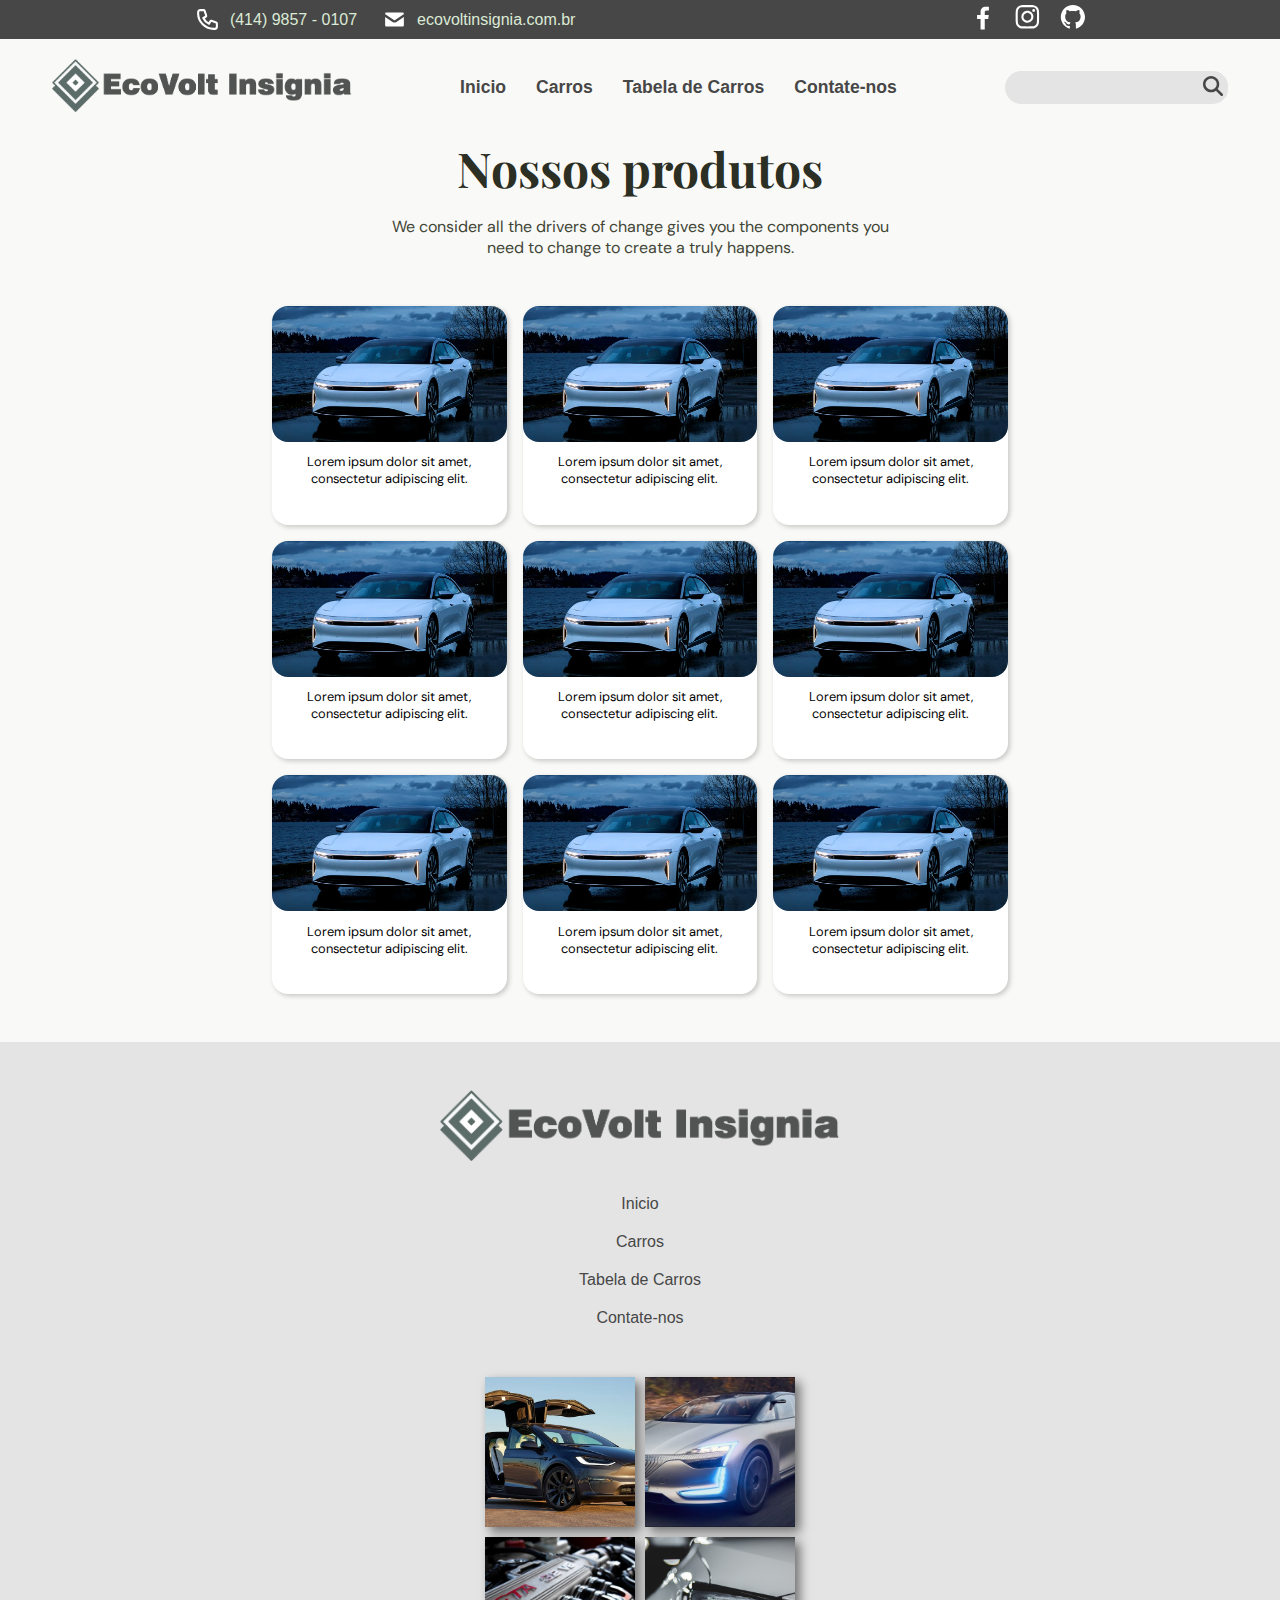
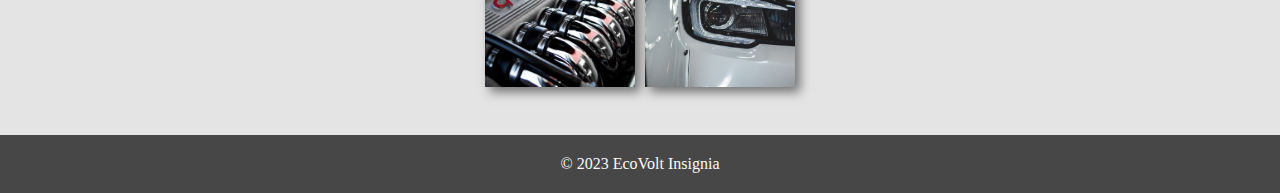
<file: pages/about.html>
<!DOCTYPE html>
<html lang="pt-BR">

<head>
  <meta charset="UTF-8" />
  <meta http-equiv="X-UA-Compatible" content="IE=edge" />
  <meta name="viewport" content="width=device-width, initial-scale=1.0" />
  <link rel="stylesheet" href="../styles/style-index.css" />
  <link rel="stylesheet" href="../styles/about.css" />
  <title>About</title>
</head>

<body>
  <main class="header">
    <header>
      <section class="header_contacts">
        <div class="header_div">
          <div class="header_div__contacts">
            <img src="../src/assets/icons/phone.svg" alt="icone telefone" />
            <a class="header-link" href="#">(414) 9857 - 0107</a>

            <img src="../src/assets/icons/Icon.svg" alt="icone email" />
            <a class="header-link" href="#">ecovoltinsignia.com.br</a>
          </div>

          <div class="header_div__socials">
            <a href="#"><img src="../src/assets/icons/logo-fb-simple 2.svg" alt="logo do facebook" /></a>

            <a href="#"><img src="../src/assets/icons/Group.svg" alt="logo instagram" /></a>

            <a href="#"><img src="../src/assets/icons/logo-github 1.svg" alt="logo github" /></a>
          </div>
        </div>
      </section>

      <nav class="header_nav">
        <a href="../index.html"><img class="logo" src="../src/assets/images/logo.png" alt="logo" /></a>

        <button class="menu-toggle" id="menuToggle">&#9776;</button>

        <ul class="nav_list">
          <button class="menu-toggle2" id="menuToggle2">X</button>
          <li><a href="../index.html">Inicio</a></li>
          <li><a href="../pages/about.html">Carros</a></li>
          <li><a href="../pages/tabelaDeCarros.html">Tabela de Carros</a></li>
          <li><a href="../pages/contact.html">Contate-nos</a></li>
        </ul>

        <form class="header_form">
          <label for="search"></label>
          <input class="header_form__input" name="search" type="text" />
          <button class="header_form__button">
            <img src="../src/assets/icons/magnifying-glass-solid.svg" alt="icone de lupa" />
          </button>
        </form>
      </nav>
    </header>
    <main class="main__content">
      <div class="main__text">
        <div>
          <h1>Nossos produtos</h1>
        </div>
        <div>
          <span>
            We consider all the drivers of change gives you the components you
            need to change to create a truly happens.
          </span>
        </div>
      </div>
      <div class="main_catalog">
        <div class="item__catalog">
          <div class="img__catalog">
            <a href="../pages/carros.html">
              <img src="../src/assets/images/2023_Lucid_Air_Gallery1.webp" alt="" srcset="" />
            </a>
          </div>
          <div class="description__catalog">
            <p>Lorem ipsum dolor sit amet, consectetur adipiscing elit.</p>
          </div>
        </div>
        <div class="item__catalog">
          <div class="img__catalog">
            <a href="../pages/carros.html">
              <img src="../src/assets/images/2023_Lucid_Air_Gallery1.webp" alt="" srcset="" />
            </a>
          </div>
          <div class="description__catalog">
            <p>Lorem ipsum dolor sit amet, consectetur adipiscing elit.</p>
          </div>
        </div>
        <div class="item__catalog">
          <div class="img__catalog">
            <a href="../pages/carros.html">
              <img src="../src/assets/images/2023_Lucid_Air_Gallery1.webp" alt="" srcset="" />
            </a>
          </div>
          <div class="description__catalog">
            <p>Lorem ipsum dolor sit amet, consectetur adipiscing elit.</p>
          </div>
        </div>
        <div class="item__catalog">
          <div class="img__catalog">
            <a href="../pages/carros.html">
              <img src="../src/assets/images/2023_Lucid_Air_Gallery1.webp" alt="" srcset="" />
            </a>
          </div>
          <div class="description__catalog">
            <p>Lorem ipsum dolor sit amet, consectetur adipiscing elit.</p>
          </div>
        </div>
        <div class="item__catalog">
          <div class="img__catalog">
            <a href="../pages/carros.html">
              <img src="../src/assets/images/2023_Lucid_Air_Gallery1.webp" alt="" srcset="" />
            </a>
          </div>
          <div class="description__catalog">
            <p>Lorem ipsum dolor sit amet, consectetur adipiscing elit.</p>
          </div>
        </div>
        <div class="item__catalog">
          <div class="img__catalog">
            <img src="../src/assets/images/2023_Lucid_Air_Gallery1.webp" alt="" srcset="" />
          </div>
          <div class="description__catalog">
            <p>Lorem ipsum dolor sit amet, consectetur adipiscing elit.</p>
          </div>
        </div>
        <div class="item__catalog">
          <div class="img__catalog">
            <img src="../src/assets/images/2023_Lucid_Air_Gallery1.webp" alt="" srcset="" />
          </div>
          <div class="description__catalog">
            <p>Lorem ipsum dolor sit amet, consectetur adipiscing elit.</p>
          </div>
        </div>
        <div class="item__catalog">
          <div class="img__catalog">
            <img src="../src/assets/images/2023_Lucid_Air_Gallery1.webp" alt="" srcset="" />
          </div>
          <div class="description__catalog">
            <p>Lorem ipsum dolor sit amet, consectetur adipiscing elit.</p>
          </div>
        </div>
        <div class="item__catalog">
          <div class="img__catalog">
            <img src="../src/assets/images/2023_Lucid_Air_Gallery1.webp" alt="" srcset="" />
          </div>
          <div class="description__catalog">
            <p>Lorem ipsum dolor sit amet, consectetur adipiscing elit.</p>
          </div>
        </div>
      </div>
    </main>
    <footer class="footer">
      <div class="container_footer">
        <div class="container_footer__logo">
          <img src="../src/assets/images/logo.png" alt="Imagem da logo" />
        </div>

        <div class="container_footer__nav">
          <ul class="container_footer__navList">
            <li><a href="../index.html">Inicio</a></li>
            <li><a href="../pages/carros.html">Carros</a></li>
            <li><a href="./tabelaDeCarros.html">Tabela de Carros</a></li>
            <li><a href="/ADA_projetoEMGrupo/pages/tabelaDeCarros.html">Contate-nos</a></li>
          </ul>
        </div>

        <div class="container_footer__img">
          <div class="row">
            <img src="../src/assets/images/2022 Tesla Model X Plaid.jpeg" alt="" />
            <img src="../src/assets/images/maxresdefault.jpg" alt="" />
          </div>
          <div class="row">
            <img src="../src/assets/images/maxresdefault (1).jpg" alt="" />
            <img src="../src/assets/images/pexels-erik-mclean-5158167.jpg" alt="" />
          </div>
        </div>
      </div>
      <div class="container_footer__infos">
        <p>&copy; 2023 EcoVolt Insignia</p>
      </div>
    </footer>
  </main>



  <script src="../js/scriptTabelaDeCarros.js"></script>
</body>

</html>
</file>
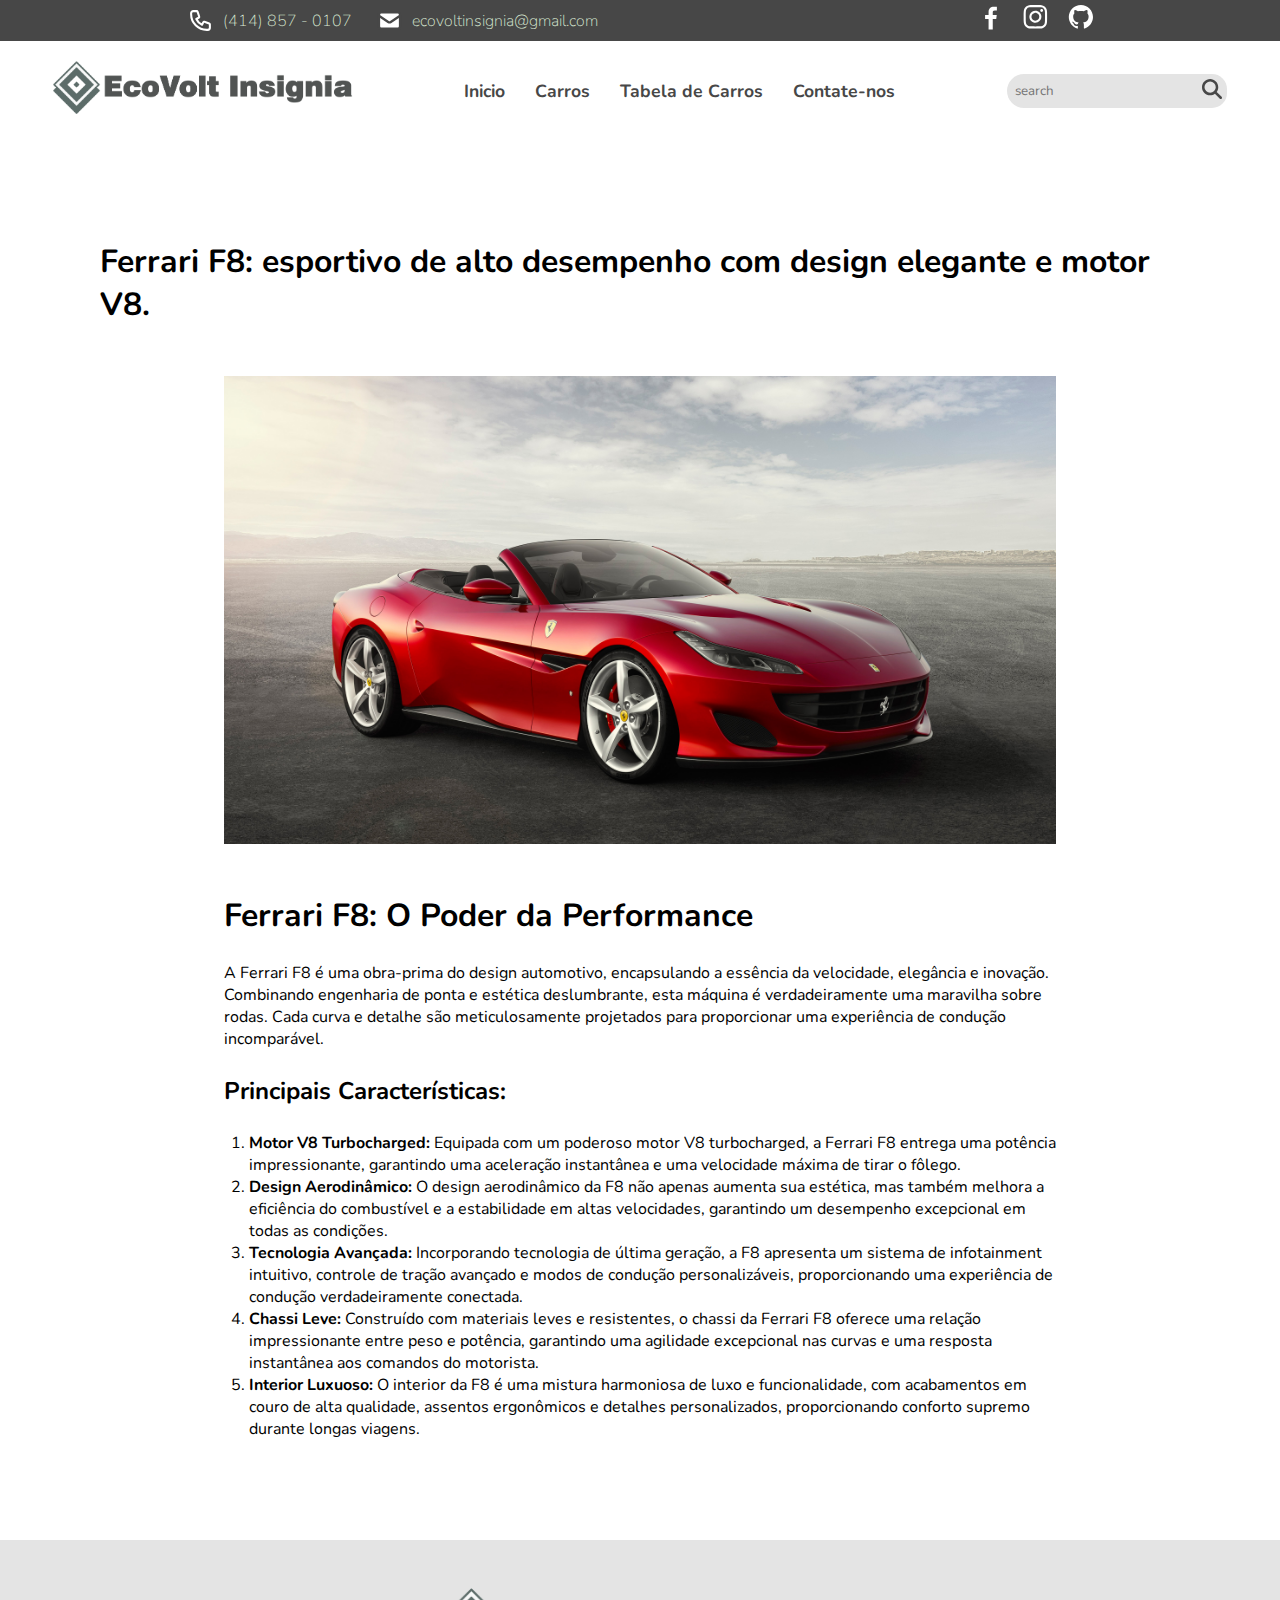
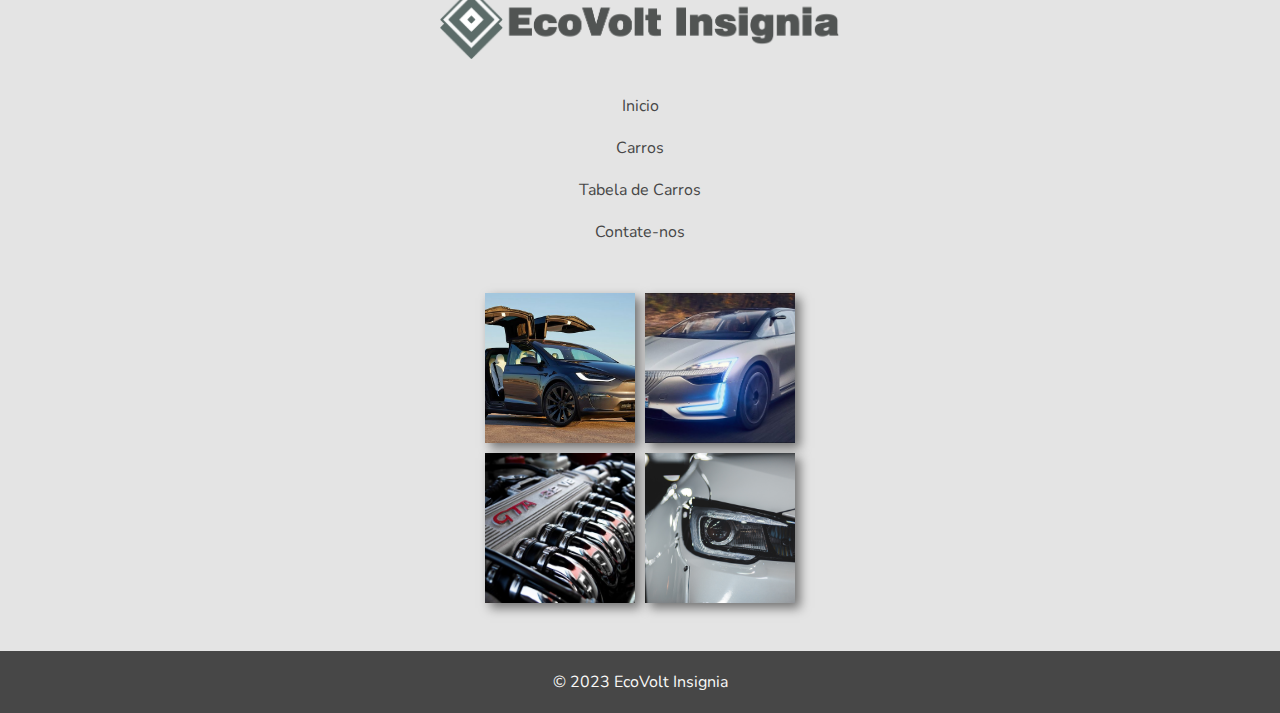
<file: pages/carros.html>
<!DOCTYPE html>
<html lang="en">

<head>
  <meta charset="UTF-8" />
  <meta name="viewport" content="width=device-width, initial-scale=1.0" />
  <title>Carros</title>
  <link rel="stylesheet" href="../styles/style-index.css" />
  <link rel="stylesheet" href="../styles/carros.css" />
  <link rel="preconnect" href="https://fonts.googleapis.com" />
  <link rel="preconnect" href="https://fonts.gstatic.com" crossorigin />
  <link
    href="https://fonts.googleapis.com/css2?family=Nunito:ital,wght@0,200;0,400;0,500;0,700;0,1000;1,300&display=swap"
    rel="stylesheet" />
</head>

<body>
  <header>
    <section class="header_contacts">
      <div class="header_div">
        <div class="header_div__contacts">
          <img src="../src/assets/icons/phone.svg" alt="icone telefone" />
          <a class="header-link" href="#">(414) 857 - 0107</a>
          <img src="../src/assets/icons/Icon.svg" alt="icone email" />
          <a class="header-link" href="#">ecovoltinsignia@gmail.com</a>
        </div>
        <div class="header_div__socials">
          <a href="#"><img src="../src/assets/icons/logo-fb-simple 2.svg" alt="logo do facebook" /></a>
          <a href="#"><img src="../src/assets/icons/Group.svg" alt="logo instagram" /></a>
          <a href="#"><img src="../src/assets/icons/logo-github 1.svg" alt="logo github" /></a>
        </div>
      </div>
    </section>

    <nav class="header_nav">
      <a href="/index.html"><img class="logo" src="../src/assets/images/logo.png" alt="logo" /></a>
      <button class="menu-toggle" id="menuToggle">&#9776;</button>
      <ul class="nav_list">
        <button class="menu-toggle2" id="menuToggle2">X</button>
        <li><a href="../../index.html">Inicio</a></li>
        <li><a href="/ADA_projetoEMGrupo/pages/about.html">Carros</a></li>
        <li><a href="tabelaDeCarros.html">Tabela de Carros</a></li>
        <li><a href="contateNos.html">Contate-nos</a></li>
      </ul>

      <form class="header_form">
        <label for="search"></label>
        <input class="header_form__input" name="search" type="text" placeholder="search" />
        <button type="button" class="header_form__button">
          <img src="../src/assets/icons/magnifying-glass-solid.svg" alt="icone de lupa" />
        </button>
      </form>
    </nav>
  </header>

  <main>
    <h1>
      Ferrari F8: esportivo de alto desempenho com design elegante e motor V8.
    </h1>
    <img id="banner" src="../src/assets/images/2017_ferrari_812_superfast_3-HD.jpg" alt="" />
    <section class="content">
      <h1>Ferrari F8: O Poder da Performance</h1>
      <p>
        A Ferrari F8 é uma obra-prima do design automotivo, encapsulando a
        essência da velocidade, elegância e inovação. Combinando engenharia de
        ponta e estética deslumbrante, esta máquina é verdadeiramente uma
        maravilha sobre rodas. Cada curva e detalhe são meticulosamente
        projetados para proporcionar uma experiência de condução incomparável.
      </p>

      <h2>Principais Características:</h2>
      <ol>
        <li>
          <strong>Motor V8 Turbocharged:</strong> Equipada com um poderoso
          motor V8 turbocharged, a Ferrari F8 entrega uma potência
          impressionante, garantindo uma aceleração instantânea e uma
          velocidade máxima de tirar o fôlego.
        </li>
        <li>
          <strong>Design Aerodinâmico:</strong> O design aerodinâmico da F8
          não apenas aumenta sua estética, mas também melhora a eficiência do
          combustível e a estabilidade em altas velocidades, garantindo um
          desempenho excepcional em todas as condições.
        </li>
        <li>
          <strong>Tecnologia Avançada:</strong> Incorporando tecnologia de
          última geração, a F8 apresenta um sistema de infotainment intuitivo,
          controle de tração avançado e modos de condução personalizáveis,
          proporcionando uma experiência de condução verdadeiramente
          conectada.
        </li>
        <li>
          <strong>Chassi Leve:</strong> Construído com materiais leves e
          resistentes, o chassi da Ferrari F8 oferece uma relação
          impressionante entre peso e potência, garantindo uma agilidade
          excepcional nas curvas e uma resposta instantânea aos comandos do
          motorista.
        </li>
        <li>
          <strong>Interior Luxuoso:</strong> O interior da F8 é uma mistura
          harmoniosa de luxo e funcionalidade, com acabamentos em couro de
          alta qualidade, assentos ergonômicos e detalhes personalizados,
          proporcionando conforto supremo durante longas viagens.
        </li>
      </ol>
    </section>
  </main>

  <footer class="footer">
    <div class="container_footer">
      <div class="container_footer__logo">
        <img src="../src/assets/images/logo.png" alt="Imagem da logo" />
      </div>

      <div class="container_footer__nav">
        <ul class="container_footer__navList">
          <li><a href="../index.html">Inicio</a></li>
          <li><a href="../pages/carros.html">Carros</a></li>
          <li><a href="./tabelaDeCarros.html">Tabela de Carros</a></li>
          <li><a href="/ADA_projetoEMGrupo/pages/contact.html">Contate-nos</a></li>
        </ul>
      </div>

      <div class="container_footer__img">
        <div class="row">
          <img src="../src/assets/images/2022 Tesla Model X Plaid.jpeg" alt="" />
          <img src="../src/assets/images/maxresdefault.jpg" alt="" />
        </div>
        <div class="row">
          <img src="../src/assets/images/maxresdefault (1).jpg" alt="" />
          <img src="../src/assets/images/pexels-erik-mclean-5158167.jpg" alt="" />
        </div>
      </div>
    </div>
    <div class="container_footer__infos">
      <p>&copy; 2023 EcoVolt Insignia</p>
    </div>
  </footer>

  <script src="../js/scriptTabelaDeCarros.js"></script>

</body>

</html>
</file>
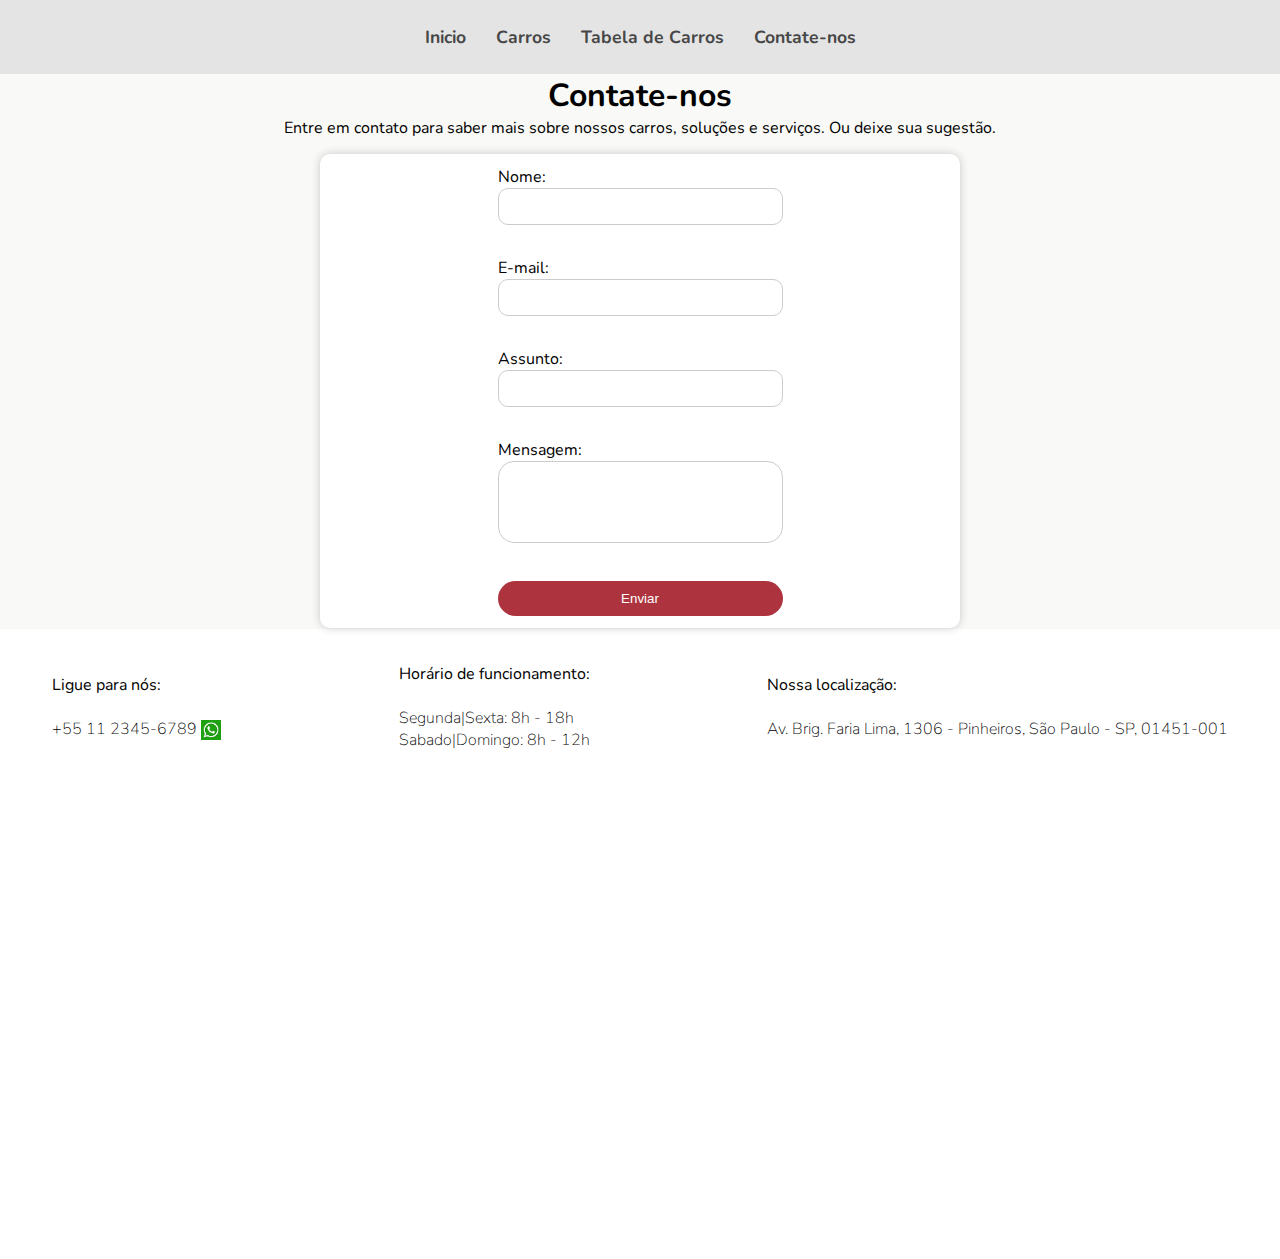
<file: pages/contact.html>
<!DOCTYPE html>
<html lang="en">

<head>
  <meta charset="UTF-8" />
  <meta http-equiv="X-UA-Compatible" content="IE=edge" />
  <meta name="viewport" content="width=device-width, initial-scale=1.0" />
  <link rel="stylesheet" href="../styles/color.css" />
  <link rel="stylesheet" href="../styles/style-index.css" />
  <link rel="stylesheet" href="../styles/contact.css" />
  <link rel="preconnect" href="https://fonts.googleapis.com">
  <link rel="preconnect" href="https://fonts.gstatic.com" crossorigin>
  <link
    href="https://fonts.googleapis.com/css2?family=Nunito:ital,wght@0,200;0,400;0,500;0,700;0,1000;1,300&display=swap"
    rel="stylesheet">
  <title>Document</title>
</head>

<body id="contact-body">
  <header>
    <nav class="header_nav">


      <button class="menu-toggle" id="menuToggle">&#9776;</button>

      <ul class="nav_list ">
        <button class="menu-toggle2" id="menuToggle2">X</button>
        <li><a href="../index.html">Inicio</a></li>
        <li><a href="./about.html">Carros</a></li>
        <li><a href="../pages/tabelaDeCarros.html">Tabela de Carros</a></li>
        <li><a href="../pages/contact.html">Contate-nos</a></li>

      </ul>

    </nav>
  </header>




  <main>




    <div id="contact-top">
      <h1>Contate-nos</h1>
      <p>
        Entre em contato para saber mais sobre nossos carros, soluções e
        serviços. Ou deixe sua sugestão.
      </p>
    </div>
    <div>
      <form id="contact-form">
        <table id="contact-table">
          <tr>
            <td class="contact-table-td">
              <label for="nome">Nome:</label>
              <input type="text" id="nome" name="nome" class="contact-form-input" required />
            </td>
          </tr>
          <tr>
            <td class="contact-table-td">
              <label for="email">E-mail:</label>
              <input type="email" id="email" name="email" class="contact-form-input" required />
            </td>
          </tr>
          <tr>
            <td class="contact-table-td" colspan="2">
              <label for="assunto">Assunto:</label>
              <input type="text" id="assunto" name="assunto" class="contact-form-input" required />
            </td>
          </tr>
          <tr>
            <td class="contact-table-td" colspan="2">
              <label for="mensagem">Mensagem:</label>
              <textarea id="mensagem" name="mensagem" rows="4" class="contact-form-textarea" required></textarea>
            </td>
          </tr>
          <tr>
            <td class="contact-table-td" colspan="2">
              <input type="submit" value="Enviar" id="contact-form-submit" />
            </td>
          </tr>
        </table>
      </form>
    </div>
    <div class="contact-container">
      <div class="contact-container-inner-div">
        <p>
          <b>Ligue para nós:</b><br /><br />
          +55 11 2345-6789
          <a href="https://api.whatsapp.com/send?phone=+551123456789" class="whatsapp-button" target="_blank">
            <img src="../src/assets/icons/icone-whatsapp.png" class="contact-container-inner-div-whatsapp-icon"
              alt="Ícone do WhatsApp" />
          </a>
        </p>
      </div>
      <div class="contact-container-inner-div">
        <p>
          <b>Horário de funcionamento:</b><br /><br />
          Segunda|Sexta: 8h - 18h <br />
          Sabado|Domingo: 8h - 12h
        </p>
      </div>
      <div class="contact-container-inner-div">
        <p>
          <b>Nossa localização:</b><br /><br />
          Av. Brig. Faria Lima, 1306 - Pinheiros, São Paulo - SP, 01451-001
        </p>
      </div>
    </div>
    <div>
      <iframe
        src="https://www.google.com/maps/embed?pb=!1m14!1m8!1m3!1d58511.6929542022!2d-46.7211496!3d-23.5691327!3m2!1i1024!2i768!4f13.1!3m3!1m2!1s0x94ce5786b7831717%3A0x13dc48ab54d37aba!2sAda%20Tech!5e0!3m2!1spt-BR!2sbr!4v1697937862895!5m2!1spt-BR!2sbr"
        width="100%" height="450" style="border: 0" allowfullscreen="" loading="lazy"
        referrerpolicy="no-referrer-when-downgrade"></iframe>
    </div>
  </main>



  <script src="../js/scriptTabelaDeCarros.js"></script>
</body>

</html>
</file>
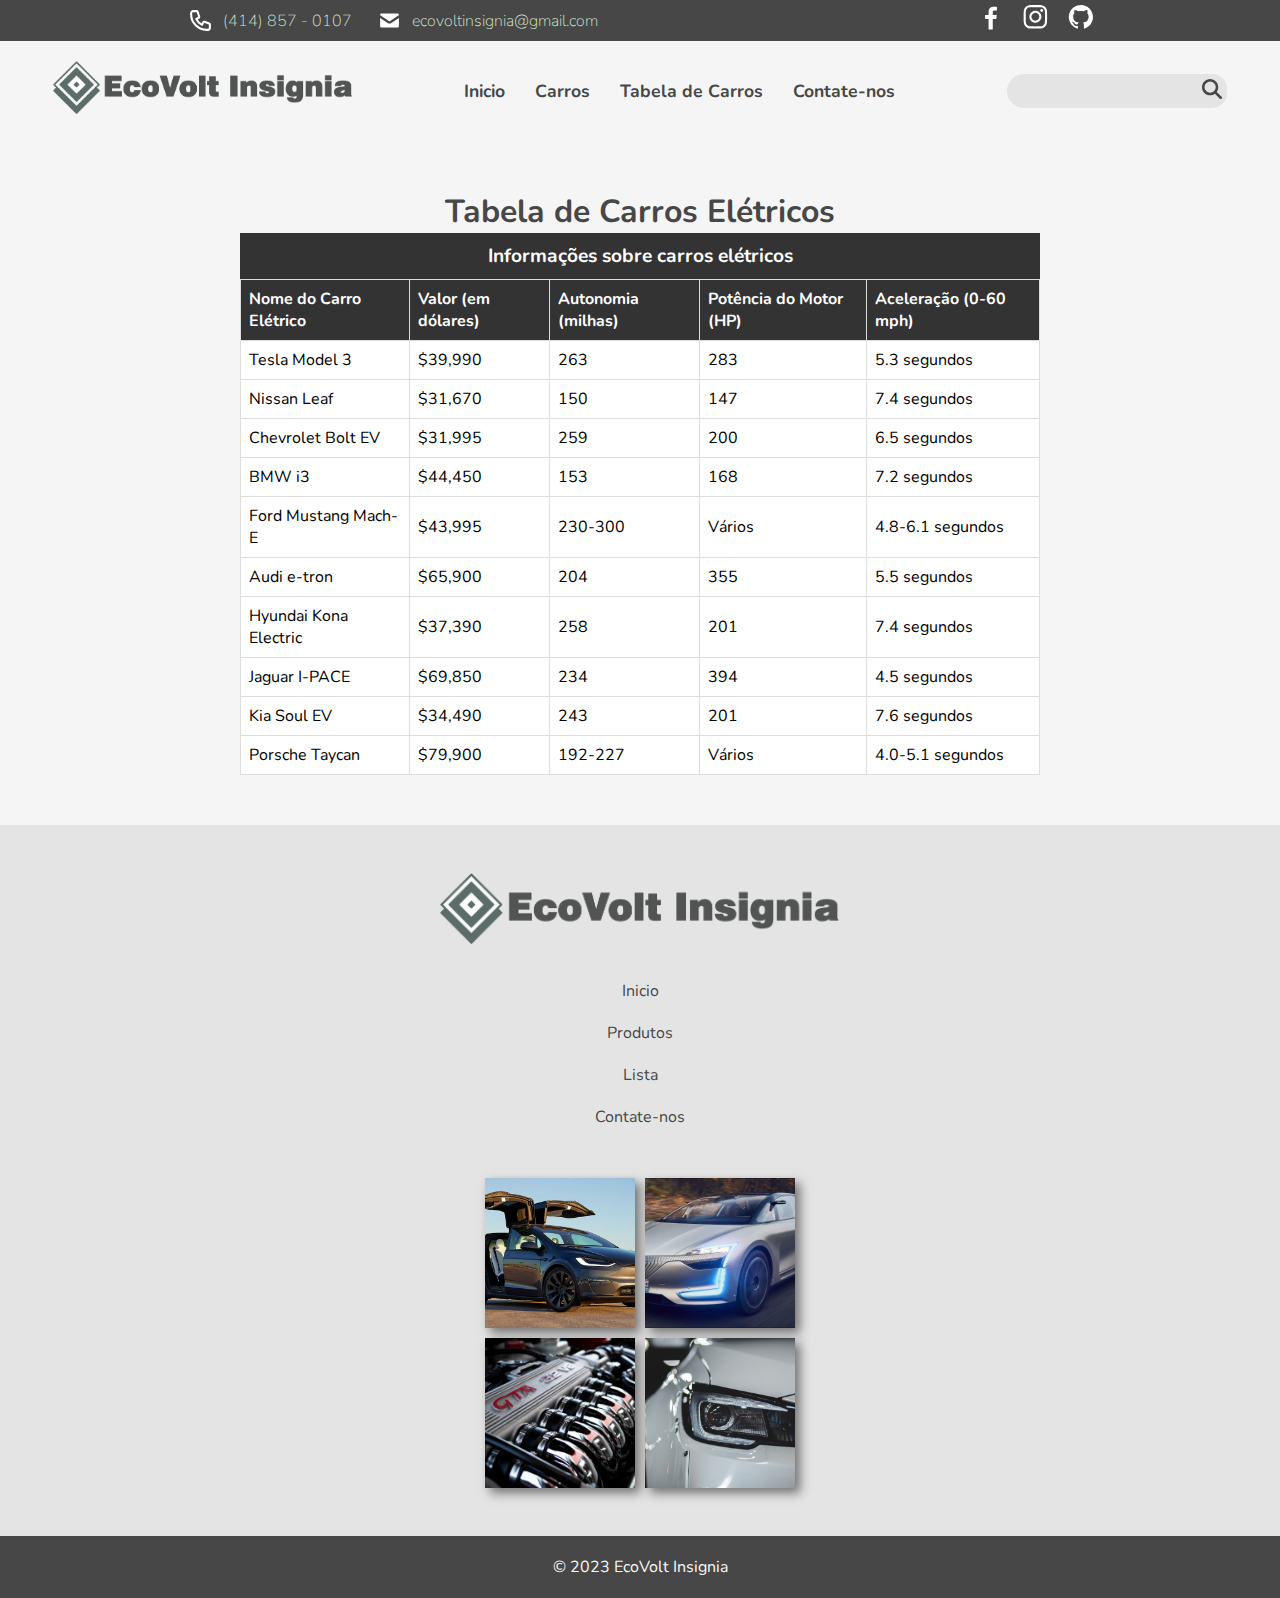
<file: pages/tabelaDeCarros.html>
<!DOCTYPE html>
<html lang="en">

<head>
    <meta charset="UTF-8">
    <meta name="viewport" content="width=device-width, initial-scale=1.0">
    <title>Tabela de Carros Elétricos</title>
    <link rel="stylesheet" href="../styles/tabelaDeCarros.css">
    <link rel="stylesheet" href="../styles/style-index.css">
    <link rel="preconnect" href="https://fonts.googleapis.com">
    <link rel="preconnect" href="https://fonts.gstatic.com" crossorigin>
    <link
        href="https://fonts.googleapis.com/css2?family=Nunito:ital,wght@0,200;0,400;0,500;0,700;0,1000;1,300&display=swap"
        rel="stylesheet">
</head>

<body>
    <header>
        <section class="header_contacts">
            <div class="header_div">

                <div class="header_div__contacts">
                    <img src="../src/assets/icons/phone.svg" alt="icone telefone">
                    <a class="header-link" href="#">(414) 857 - 0107</a>

                    <img src="../src/assets/icons/Icon.svg" alt="icone email">
                    <a class="header-link" href="#">ecovoltinsignia@gmail.com</a>
                </div>

                <div class="header_div__socials">
                    <a href="#"><img src="../src/assets/icons/logo-fb-simple 2.svg" alt="logo do facebook"></a>

                    <a href="#"><img src="../src/assets/icons/Group.svg" alt="logo instagram"></a>

                    <a href="#"><img src="../src/assets/icons/logo-github 1.svg" alt="logo github"></a>

                </div>


            </div>
        </section>


        <nav class="header_nav">
            <a href="../index.html"><img class="logo" src="../src/assets/images/logo.png" alt="logo"></a>

            <button class="menu-toggle" id="menuToggle">&#9776;</button>

            <ul class="nav_list ">
                <button class="menu-toggle2" id="menuToggle2">X</button>
                <li><a href="../index.html">Inicio</a></li>
                <li><a href="./about.html">Carros</a></li>
                <li><a href="../pages/tabelaDeCarros.html">Tabela de Carros</a></li>
                <li><a href="../pages/contact.html">Contate-nos</a></li>

            </ul>

            <form class="header_form">
                <label for="search"></label>
                <input class="header_form__input" name="search" type="text">
                <button class="header_form__button"><img src="../src/assets/icons/magnifying-glass-solid.svg"
                        alt="icone de lupa"></button>
            </form>
        </nav>

    </header>







    <h1 class="table-title">Tabela de Carros Elétricos</h1>
    <table class="car-table">
        <caption class="table-caption">Informações sobre carros elétricos</caption>
        <thead>
            <tr>
                <th class="car-header">Nome do Carro Elétrico</th>
                <th class="car-header">Valor (em dólares)</th>
                <th class="car-header">Autonomia (milhas)</th>
                <th class="car-header">Potência do Motor (HP)</th>
                <th class="car-header">Aceleração (0-60 mph)</th>
            </tr>
        </thead>
        <tbody>
            <tr>
                <td class="car-name">Tesla Model 3</td>
                <td class="car-value">$39,990</td>
                <td class="car-autonomy">263</td>
                <td class="car-power">283</td>
                <td class="car-acceleration">5.3 segundos</td>
            </tr>
            <tr>
                <td class="car-name">Nissan Leaf</td>
                <td class="car-value">$31,670</td>
                <td class="car-autonomy">150</td>
                <td class="car-power">147</td>
                <td class="car-acceleration">7.4 segundos</td>
            </tr>
            <tr>
                <td class="car-name">Chevrolet Bolt EV</td>
                <td class="car-value">$31,995</td>
                <td class="car-autonomy">259</td>
                <td class="car-power">200</td>
                <td class="car-acceleration">6.5 segundos</td>
            </tr>
            <tr>
                <td class="car-name">BMW i3</td>
                <td class="car-value">$44,450</td>
                <td class="car-autonomy">153</td>
                <td class="car-power">168</td>
                <td class="car-acceleration">7.2 segundos</td>
            </tr>
            <tr>
                <td class="car-name">Ford Mustang Mach-E</td>
                <td class="car-value">$43,995</td>
                <td class="car-autonomy">230-300</td>
                <td class="car-power">Vários</td>
                <td class="car-acceleration">4.8-6.1 segundos</td>
            </tr>
            <tr>
                <td class="car-name">Audi e-tron</td>
                <td class="car-value">$65,900</td>
                <td class="car-autonomy">204</td>
                <td class="car-power">355</td>
                <td class="car-acceleration">5.5 segundos</td>
            </tr>
            <tr>
                <td class="car-name">Hyundai Kona Electric</td>
                <td class="car-value">$37,390</td>
                <td class="car-autonomy">258</td>
                <td class="car-power">201</td>
                <td class="car-acceleration">7.4 segundos</td>
            </tr>
            <tr>
                <td class="car-name">Jaguar I-PACE</td>
                <td class="car-value">$69,850</td>
                <td class="car-autonomy">234</td>
                <td class="car-power">394</td>
                <td class="car-acceleration">4.5 segundos</td>
            </tr>
            <tr>
                <td class="car-name">Kia Soul EV</td>
                <td class="car-value">$34,490</td>
                <td class="car-autonomy">243</td>
                <td class="car-power">201</td>
                <td class="car-acceleration">7.6 segundos</td>
            </tr>
            <tr>
                <td class="car-name">Porsche Taycan</td>
                <td class="car-value">$79,900</td>
                <td class="car-autonomy">192-227</td>
                <td class="car-power">Vários</td>
                <td class="car-acceleration">4.0-5.1 segundos</td>
            </tr>
        </tbody>
    </table>

    <footer class="footer">
        <div class="container_footer">

            <div class="container_footer__logo">
                <img src="../src/assets/images/logo.png" alt="Imagem da logo">
            </div>

            <div class="container_footer__nav">
                <ul class="container_footer__navList">
                    <li><a href="index.html">Inicio</a></li>
                    <li><a href="#">Produtos</a></li>
                    <li><a href="#">Lista</a></li>
                    <li><a href="#">Contate-nos</a></li>
                </ul>
            </div>

            <div class="container_footer__img">
                <div class="row">
                    <img src="../src/assets/images/2022 Tesla Model X Plaid.jpeg" alt="">
                    <img src="../src/assets/images/maxresdefault.jpg" alt="">
                </div>
                <div class="row">
                    <img src="../src/assets/images/maxresdefault (1).jpg" alt="">
                    <img src="../src/assets/images/pexels-erik-mclean-5158167.jpg" alt="">
                </div>
            </div>


        </div>
        <div class="container_footer__infos">
            <p>&copy; 2023 EcoVolt Insignia</p>
        </div>
    </footer>


    <script src="../js/scriptTabelaDeCarros.js"></script>
</body>

</html>
</file>
<file: styles/style-index.css>
@import url("color.css");

* {
  margin: 0;
  padding: 0;
  box-sizing: border-box;
}

.header {
  background-color: var(--cor-bege-claro);
}

.header_contacts {
  background-color: var(--cor-cinza-escuro);
}

.header_div {
  box-sizing: border-box;
  max-width: 1400px;
  margin: 0 auto;
  padding: 5px;
  display: flex;
  font-size: 1rem;
  justify-content: space-between;
  align-items: center;
  font-family: "Nunito", sans-serif;
  font-weight: 200;
}

.header_div__contacts {
  display: flex;
  gap: 10px;
  justify-content: center;
  align-items: center;
}

.header_div__contacts a {
  margin-right: 15px;
  text-decoration: none;
  color: var(--cor-bege-suave);
}

.header_div img {
  width: 25px;
  height: 25px;
}

.header_div__socials {
  display: flex;
  gap: 20px;
}

.header_nav {
  box-sizing: border-box;
  max-width: 1400px;
  margin: 0 auto;
  padding: 20px 0px;
  display: flex;
  justify-content: space-between;
  align-items: center;
}

.logo {
  width: 300px;
}

.nav_list {
  display: flex;
  gap: 20px;
}

.header_nav a {
  list-style: none;
  text-decoration: none;
  color: var(--cor-cinza-escuro);
}

.header_nav li {
  font-family: "Nunito", sans-serif;
  font-size: 1.1rem;
  font-weight: 700;
  padding: 5px;

  list-style: none;
  text-decoration: none;
  position: relative;
}

.header_nav a::before {
  position: absolute;
  content: "";
  left: 0;
  bottom: 0;
  width: 100%;
  height: 2px;
  background: var(--cor-verde-claro);
  transform: scaleX(0);
  transition: transform 0.3s ease;
}

.header_nav a:hover::before {
  transform: scaleX(1);
}

.menu-toggle,
.menu-toggle2 {
  display: none;
}

.header_form {
  display: flex;
}

.header_form__input {
  font-family: "Nunito", sans-serif;
  border: none;
  padding: 8px;
  border-start-start-radius: 20px;
  border-bottom-left-radius: 20px;
  background-color: var(--cor-cinza-claro);
  outline: none;
}

.header_form__button {
  justify-content: center;
  align-items: center;
  border: none;
  cursor: pointer;
  padding: 5px;
  border-end-end-radius: 15px;
  border-top-right-radius: 15px;
  background-color: var(--cor-cinza-claro);
}

.header_form__button img {
  width: 20px;
}

.header_banner {
  position: relative;
  height: 400px;
  background: linear-gradient(
      180deg,
      rgba(0, 0, 0, 0) 41.15%,
      rgba(0, 0, 0, 0.8) 100%
    ),
    url("../src/assets/images/pexels-garvin-st-villier-14277561.jpg") center /
      cover no-repeat;
}

.header_banner__div {
  position: absolute;
  box-sizing: border-box;
  max-width: 1400px;
  margin-left: 200px;
  margin-top: 200px;
}

.header_banner__title {
  font-family: "Nunito", sans-serif;
  font-weight: 1000;
  font-size: 2.5rem;
  color: var(--cor-bege-claro);
}

.header_banner__paragraph {
  font-family: "Nunito", sans-serif;
  font-weight: 700;
  font-size: 1rem;
  color: var(--cor-bege-claro);
  overflow-wrap: break-word;
}

.card {
  background-color: var(--cor-cinza-escuro);
}

.card_container {
  box-sizing: border-box;
  max-width: 1400px;
  display: flex;
  margin: 0 auto;
  justify-content: space-around;
}

.card_container__cars {
  cursor: pointer;
  margin-top: 100px;
  margin-bottom: 100px;
  overflow: hidden;
  width: 450px;
  height: 400px;
  background-color: var(--cor-bege-claro);
  border-radius: 8px;
  transition: tranforme 0.9s cubic-bezier(0.175, 0.885, 0.32, 1.275);
}

.card_container__cars:hover {
  transform: scale(1.05);
  opacity: 0.8;
}

.card_container__carsImg {
  padding: 5px;
  border-radius: 15px;
  width: 450px;
}

.card_container__carsTitle {
  font-family: "Nunito", sans-serif;
  padding: 10px;
  color: var(--cor-cinza-escuro);
}

.card_container__carsDescription {
  font-family: "Nunito", sans-serif;
  padding: 5px 10px;
  width: 450px;
  color: var(--cor-cinza-escuro);
}

.card_video {
  overflow: hidden;
}

.card_video__video {
  box-sizing: border-box;

  width: 100%;

  overflow: hidden;
}

.card_text {
  height: 200px;
  background-color: var(--cor-bege-claro);
}

.card_container__text {
  box-sizing: border-box;
  max-width: 1400px;
  margin: 0 auto;
  color: var(--cor-cinza-escuro);
  transform: translateY(50px);
  transition: opacity 0.5s, transform 0.5s;
}

.card_text__title {
  font-family: "Nunito", sans-serif;
  font-weight: 600;
  font-size: 3rem;
  margin-top: 100px;
}

.card_text__paragraph {
  font-family: "Nunito", sans-serif;
  font-weight: 100;
  font-size: 1.2rem;
  margin-top: 10px;
}

.card_infos {
  display: flex;

  justify-content: space-around;
  transform: translateY(50px);
  transition: opacity 0.5s, transform 0.5s;
  margin-bottom: 100px;
}

.card_infos__text {
  position: relative;
  text-align: center;
  margin-top: 30px;

  color: var(--cor-cinza-escuro);
}

.card_infos__text h2 {
  font-family: "Nunito", sans-serif;
  font-weight: 700;
  font-size: 3rem;
  margin-bottom: 10px;
}

.card_infos__text h4 {
  font-family: "Nunito", sans-serif;
  font-weight: 700;
  font-size: 1rem;
  margin-bottom: 10px;
}

.card_infos__text p {
  font-family: "Nunito", sans-serif;
  font-weight: 500;
  font-size: 1rem;
}

.card_infos__text span {
  font-family: "Nunito", sans-serif;
  font-weight: 100;
  font-size: 1rem;
}

.card_photo {
  color: var(--cor-cinza-escuro);
  margin-top: 50px;
  overflow: hidden;
  transform: translateY(50px);
  transition: opacity 0.5s, transform 0.5s;
}

.card_photo img {
  width: 100%;
}

.card_contacts {
  display: flex;
  box-sizing: border-box;
  max-width: 1400px;
  margin: 0 auto;
  transform: translateY(50px);
  transition: opacity 0.5s, transform 0.5s;
}

.card_contacts__photo {
  overflow: hidden;
}

.card_contacts__info {
  margin-left: 50px;
  align-self: center;
}

.card_contacts__text {
  font-family: "Nunito", sans-serif;
  font-weight: 700;
  font-size: 3rem;
  margin-bottom: 20px;
}

.card_contacts__button {
  border: none;
  cursor: pointer;
  color: var(--cor-bege-claro);
  font-size: 1rem;
  padding: 20px 40px;
  background-color: var(--cor-cinza-escuro);
  transition: tranforme 0.5s ease-in-out;
}

.card_contacts__button:hover {
  color: var(--cor-cinza-escuro);
  background-color: var(--cor-cinza-claro);
}

.card_button {
  display: flex;
  align-items: center;
  justify-content: center;
}

.card_button button {
  cursor: pointer;
  text-align: center;
  color: var(--cor-cinza-escuro);
  border: none;
  font-size: 1rem;
  margin-top: 100px;
  margin-bottom: 100px;
  padding: 20px 40px;
}

.footer {
  background-color: var(--cor-cinza-claro);
}

.container_footer {
  box-sizing: border-box;
  max-width: 1400px;
  margin: 0 auto;
  display: flex;
  justify-content: space-between;
  padding: 3rem 0px;
}

.container_footer__logo {
  align-self: center;
}

.container_footer__logo img {
  width: 400px;
}

.container_footer__nav {
  align-self: center;
}

.container_footer__navList {
  text-align: center;
  list-style: none;
}

.container_footer__navList a {
  font-family: "Nunito", sans-serif;
  border: 1px solid var(--cor-cinza-claro);
  color: var(--cor-cinza-escuro);
  padding: 5px 10px;
  border-radius: 5px;
  text-decoration: none;
  margin-bottom: 20px;
}

.container_footer__navList a:hover {
  border: 1px solid var(--cor-cinza-escuro);
}

.container_footer__navList li {
  margin-bottom: 20px;
}

.container_footer__img {
  display: flex;
  flex-direction: column;
  align-items: center;
  gap: 10px;
}

.container_footer__img img {
  object-fit: cover;
  width: 150px;
  box-shadow: 5px 5px 10px rgba(0, 0, 0, 0.5);
  height: 150px;
}

.row {
  display: flex;
  gap: 10px;
}

.container_footer__infos {
  color: var(--cor-bege-claro);
  background-color: var(--cor-cinza-escuro);
  text-align: center;
  padding: 20px 0px;
}

.animated {
  opacity: 1;
  transform: translateY(0);
  transition: opacity 0.5s, transform 0.5s;
}

@media (max-width: 1400px) {
  .header_div {
    justify-content: space-around;
  }

  .header_nav {
    justify-content: space-around;
  }

  .header_banner__div {
    margin-left: 50px;
  }

  .header_banner__title {
    text-align: start;
  }

  .card_container {
    flex-direction: column;
    align-items: center;
  }

  .card_container__cars {
    margin-top: 50px;
    margin-bottom: 50px;
    width: 700px;
    height: 550px;
  }

  .card_container__carsImg,
  .card_container__carsTitle,
  .card_container__carsDescription {
    width: 700px;
  }

  .card_container__text {
    margin-right: 50px;

    margin-left: 50px;
    justify-content: space-around;
  }

  .container_footer {
    flex-direction: column;
    gap: 30px;
  }
}

@media (max-width: 1000px) {
  .logo {
    width: 150px;
  }

  .header_form__input {
    display: none;
  }

  .header_form__button {
    display: none;
  }
}

/* estilo menu hamburguer */
@media (max-width: 768px) {
  .header_div {
    display: none;
  }

  .header_nav {
    justify-content: space-around;
    position: relative;
  }

  .nav_list {
    display: none;
  }

  .menu-toggle {
    margin-left: 100px;
  }

  .menu-toggle,
  .menu-toggle2 {
    display: block;
    cursor: pointer;
  }

  .menu-toggle2.active {
    color: var(--cor-bege-claro);
    background: none;
    border: none;
    text-align: center;
    font-size: 1.5rem;
  }

  .nav_list.active {
    padding: 20px;
    text-align: center;
    width: 100%;
    background: linear-gradient(
        180deg,
        rgba(0, 0, 0, 0.7) 41.15%,
        rgba(0, 0, 0, 0.5) 100%
      ),
      url("../src/assets/images/pexels-erik-mclean-5158167.jpg") center / cover
        no-repeat;
  }

  .nav_list a {
    color: aliceblue;
  }

  .menu-toggle.active {
    display: none;
  }

  .menu-toggle {
    display: initial;
  }

  .menu-toggle.active + .nav_list {
    display: flex;
    flex-direction: column;
    position: absolute;
    background-color: var(--cor-cinza-escuro);
    margin-top: 213.47px;
    z-index: 999;
  }

  .menu-toggle {
    background: transparent;
    border: none;
    font-size: 24px;
    cursor: pointer;
    transition: transform 0.3s;
  }

  .header_banner__div {
    margin-left: 0;
    text-align: center;
  }

  .header_banner__title {
    text-align: center;
    font-size: 1.5rem;
  }

  .header_banner__paragraph {
    font-size: 1rem;
  }

  .card_container__cars {
    margin-top: 50px;
    margin-bottom: 50px;
    width: 300px;
    height: 290px;
  }

  .card_container__carsImg,
  .card_container__carsTitle,
  .card_container__carsDescription {
    width: 300px;
  }

  .card_container__carsTitle {
    padding: 5px 10px;
    font-size: 1rem;
  }

  .card_container__carsDescription {
    padding: 0px 10px;
    font-size: 0.8rem;
  }

  .card_text__title {
    margin-top: 30px;
    font-size: 2rem;
  }

  .card_text__paragraph {
    font-size: 1rem;
  }

  .card_infos {
    border-bottom: 2px solid var(--cor-cinza-escuro);
    border-top: 2px solid var(--cor-cinza-escuro);
    margin-top: 150px;
    flex-direction: column;
  }

  .card_infos__text {
    border-bottom: 1px solid var(--cor-cinza-escuro);
  }

  .card_infos__text p {
    margin-bottom: 10px;
  }

  .card_contacts__info {
    position: absolute;

    margin: 0 20px;
  }

  .card_contacts__text {
    color: var(--cor-bege-claro);
    font-size: 2rem;
  }

  .card_contacts__button {
    position: relative;
    margin: 0px;
    font-size: 1rem;
    padding: 10px;
  }

  .card_contacts__photo {
    margin-top: 100px;
  }

  .container_footer__logo img {
    width: 200px;
  }
}
</file>
<file: styles/about.css>
@import url('https://fonts.googleapis.com/css2?family=Playfair+Display&display=swap');
@import url('https://fonts.googleapis.com/css2?family=DM+Sans:opsz@9..40&display=swap');
* {
  padding: 0;
  margin: 0;
  box-sizing: border-box;
}
.main__content {
  display: flex;
  flex-direction: column;
  align-items: center;
  justify-content: center;
  background-color: #F9F9F7;
}
.main__content div h1 {
  font-family: 'Playfair Display', serif;
  font-size: 3rem;
  color: #2C2F24;
}
.main__content div span {
  font-family: 'DM Sans', sans-serif;
  color: #414536;
}
.main__text {
  display: flex;
  text-align: center;
  width: 40%;
  flex-direction: column;
  align-items: center;
  gap: 1rem;
  margin-bottom: 2rem;
}
.main_catalog {
  width: 60%;
  height: 100vh;
  display: grid;
  grid-template-columns: repeat(3, 1fr);
  gap: 1rem;
  padding: 1rem;
}
.item__catalog {
  display: flex;
  flex-direction: column;
  background-color: #FFF;
  border-radius: 1rem;
  box-shadow: 2px 2px 5px rgba(0, 0, 0, 0.2);
  align-items: center;
}
.img__catalog img {
  width: 100%;
  border-radius: 1rem;
  height: 100%;
}
.description__catalog {
  width: 80%;
}
.description__catalog p {
  padding-top: .7rem;
  text-align: center;
  font-family: 'DM Sans';
  font-size: .8rem;
}
.footer {
  margin-top: 2rem;
}
@media (max-width:1300px) {
  .main_catalog {
    width: 60%;
    height: 80vh;
    display: grid;
    grid-template-columns: repeat(3, 1fr);
    gap: 1rem;
    padding: 1rem;
  }
}
@media (max-width:820px) {
  .main_catalog {
    width: 80%;
    height: 50vh;
    display: grid;
    grid-template-columns: repeat(3, 1fr);
    gap: 1rem;
    padding: 1rem;
  }
  .description__catalog p {
    padding-top: .3rem;
    text-align: center;
    font-family: 'DM Sans';
    font-size: .8rem;
  }
}
@media (min-width:312px) and (max-width:450px) {
  .main_catalog {
    width: 80%;
    height: 225vh;
    display: flex;
    flex-direction: column;
    gap: 1rem;
    padding: 1rem;
  }
}
</file>
<file: styles/carros.css>
@import url('style-index.css');

body{
    font-family: 'Nunito', sans-serif;
}

main{
    display: flex;
    flex-direction: column;
    justify-content: center;
    align-items: center;
    margin: 100px 0;
}

main > h1 {
    margin: 0 100px 50px 100px;
}

section > h1 {
    margin-bottom: 25px;
}

section > h2 {
    margin: 25px 0;
}

section > ol {
    margin-left: 25px;
}

#banner{
    width: 65vw;
}

.content{
    margin-top: 50px;
    width: 65vw;
}

@media (max-width: 600px) {
    main{
        margin: 50px 0;
    }
    main > h1 {
        margin: 0 25px 25px 25px;
    }
    .content, #banner{
        width: 90vw;
    }
}
</file>
<file: styles/color.css>
:root {

    --cor-cinza-claro: #e4e4e4;
    --cor-cinza-escuro: #474747;
    /* Cinza Escuro */
    --cor-bege-claro: #F9F9F7;
    /* Bege Claro */
    --cor-vermelho: #AD343E;
    /* Vermelho */
    --cor-bege: #DBDFD0;
    /* Bege */
    --cor-verde-claro: #B7D5AC;
    /* Verde Claro */
    --cor-bege-suave: #DBEAD5;
    /* Bege Suave */
    --cor-verde: #6EAA5E;
    /* Verde */

}
</file>
<file: styles/contact.css>
#contact-body {
  font-family: "Nunito", sans-serif;

  margin: 0px;
  padding: 0px;
  background: linear-gradient(
    to bottom,
    var(--cor-bege-claro) 50%,
    #ffffff 50%
  );
}

header {
  background-color: var(--cor-cinza-claro);
}

.header_nav {
  display: flex;
  justify-content: center;
}

#contact-top {
  text-align: center;
}

#contact-form {
  margin: 0 auto;
  width: 50%;

  /* Largura total para se ajustar à tela */
  height: auto;

  background-color: #ffffff;
  border-radius: 10px;
  box-shadow: 0px 0px 10px rgba(0, 0, 0, 0.2);
}

#contact-table {
  margin: 15px auto;
}

.contact-table-td {
  padding: 10px 0px;
  width: 100%;
}
.contact-form-input {
  display: inline-block;
  width: 100%;
  padding: 10px;
  margin-bottom: 10px;
  border: 1px solid #ccc;
  border-radius: 10px;
}

.contact-form-textarea {
  width: 100%;
  padding: 10px;
  margin-bottom: 10px;
  border: 1px solid #ccc;
  border-radius: 16px;
  resize: none;
  /* Remover alça de redimensionamento */
}
.main-form {
  padding-bottom: 3rem;
}

#contact-form-submit {
  width: 100%;
  padding: 10px;
  background-color: var(--cor-vermelho);
  color: #ffffff;
  border: none;
  border-radius: 118px;
  cursor: pointer;
}

.contact-container {
  display: flex;
  justify-content: space-between;
  align-items: center;
  padding: 20px;
  width: 100%;
}

.contact-container-inner-div {
  display: flex;
  font-family: "Nunito", sans-serif;
  justify-content: center;
  align-items: center;
  font-weight: 100;
  padding: 0 2rem 2rem 2rem;
}

.contact-container-inner-div p {
  margin: 0px;
}

.contact-container-inner-div-whatsapp-icon {
  width: 20px;
  height: 20px;
  vertical-align: middle;
}

@media (max-width: 820px) {
  #contact-body {
    flex-direction: column;
  }

  #contact-form {
    width: 100%;
    height: auto;
    margin: auto;
  }

  .contact-container {
    display: flex;
    justify-content: center;
    align-items: center;
    padding: 20px;
    width: auto;
  }
}
</file>
<file: styles/tabelaDeCarros.css>
@import url('color.css');

body {
    font-family: 'Nunito', sans-serif;
    background-color: #f5f5f5;
    margin: 0;
    padding: 0;
}



.table-title {
    color: var(--cor-cinza-escuro);
    margin-top: 50px;
    text-align: center;
}

.car-table {
    width: 100%;
    max-width: 800px;
    margin: 0 auto;
    border-collapse: collapse;
    border: 1px solid #ddd;
    background-color: #fff;
    margin-bottom: 50px;
}

.table-caption {
    font-weight: bold;
    font-size: 1.2em;
    padding: 10px;
    background-color: #333;
    color: #fff;
}

.car-header {
    background-color: #333;
    color: #fff;
    font-weight: bold;
    text-align: left;
}

.car-header,
.car-name,
.car-value,
.car-autonomy,
.car-power,
.car-acceleration {
    border: 1px solid #ddd;
    padding: 8px;
    text-align: left;
}

.car-name,
.car-value,
.car-autonomy,
.car-power,
.car-acceleration {
    background-color: #fff;
}

.car-table tr:nth-child(even) {
    background-color: #f2f2f2;
}

.car-table tr:hover {
    background-color: #ddd;
}



@media (max-width: 768px) {

    .car-name {
        background-color: var(--cor-cinza-escuro);
        color: var(--cor-bege-claro);
    }

    .car-table {
        max-width: 100%;
    }

    .car-table thead {
        display: none;
    }

    .car-table tbody {
        display: block;
    }

    .car-table tbody tr {
        display: block;
        margin-bottom: 10px;
    }

    .car-table td {
        display: block;
        text-align: center;
    }

    .table-title {
        text-align: center;
        font-size: 24px;
    }

    .car-header {
        background-color: #333;
        color: #fff;
        font-weight: bold;
        text-align: center;
    }
}
</file>
